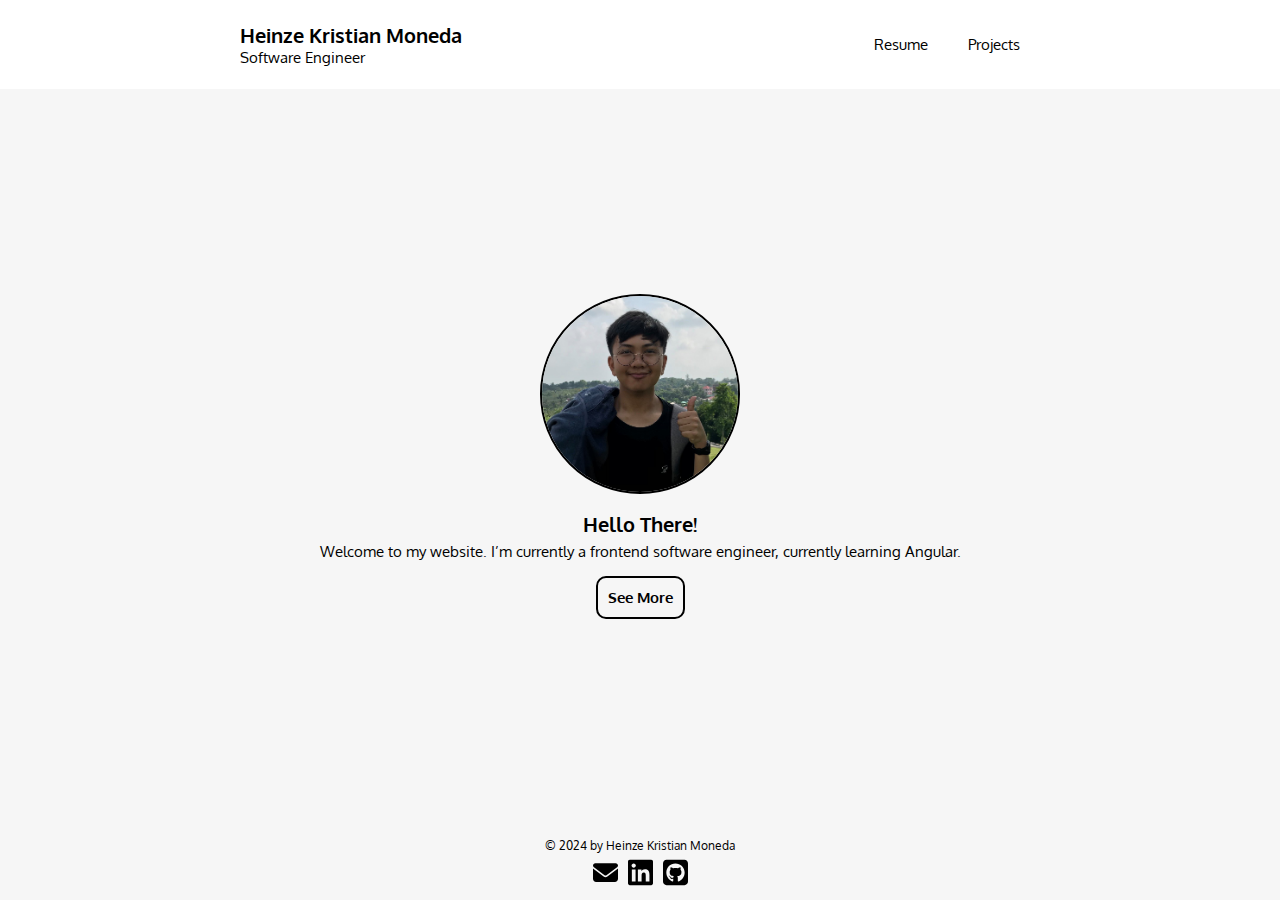
<file: index.html>
<!DOCTYPE html>
<html lang="en">
  <head>
    <meta charset="UTF-8" />
    <meta http-equiv="X-UA-Compatible" content="IE=edge" />
    <meta name="viewport" content="width=device-width, initial-scale=1.0" />
    <title>Heinze Kristian P. Moneda</title>
    <link rel="stylesheet" href="./css/style.css" />
  </head>
  <body class="home">
    <!-- Navigation -->
    <header class="navigation">
      <nav class="navbar">
        <div class="nav-header">
          <a href="../index.html">
            <h1>Heinze Kristian Moneda</h1>
            <h2>Software Engineer</h2>
          </a>
        </div>
        <ul class="nav-menu">
          <li class="nav-link">
            <a href="./pages/about.html"><div>Resume</div></a>
          </li>
          <li class="nav-link">
            <a href="./pages/projects.html"><div>Projects</div></a>
          </li>
        </ul>
        <svg
          xmlns="http://www.w3.org/2000/svg"
          fill="none"
          viewBox="0 0 24 24"
          stroke-width="1.5"
          stroke="currentColor"
          id="hamburger-icon"
        >
          <path
            stroke-linecap="round"
            stroke-linejoin="round"
            d="M3.75 9h16.5m-16.5 6.75h16.5"
          />
        </svg>
      </nav>
    </header>
    <!-- Content -->
    <main class="home-container">
      <div>
        <div>
          <img
            class="profile-img"
            src="img/my_pic_square.jpg"
            alt="my_pic_square"
          />
        </div>
        <div>
          <h1>Hello There!</h1>
          <h2>
            Welcome to my website. I’m currently a frontend software engineer,
            currently learning Angular.
          </h2>
        </div>
        <div>
          <a href="./pages/about.html" class="btn">See More</a>
        </div>
      </div>
    </main>
    <!-- Footer -->
    <footer>
      <div>
        <p>© 2024 by Heinze Kristian Moneda</p>
        <div class="icon-container">
          <a href="mailto:heinze.moneda@gmail.com"
            ><img class="icon" src="img/envelope-solid.svg" alt=""
          /></a>
          <a href="https://www.linkedin.com/in/heinze-moneda/" target="_blank"
            ><img class="icon" src="img/linkedin.svg" alt=""
          /></a>
          <a href="https://github.com/HMoneda" target="_blank"
            ><img class="icon" src="img/square-github.svg" alt=""
          /></a>
        </div>
      </div>
    </footer>
  </body>
  <script src="js/script.js"></script>
</html>
</file>
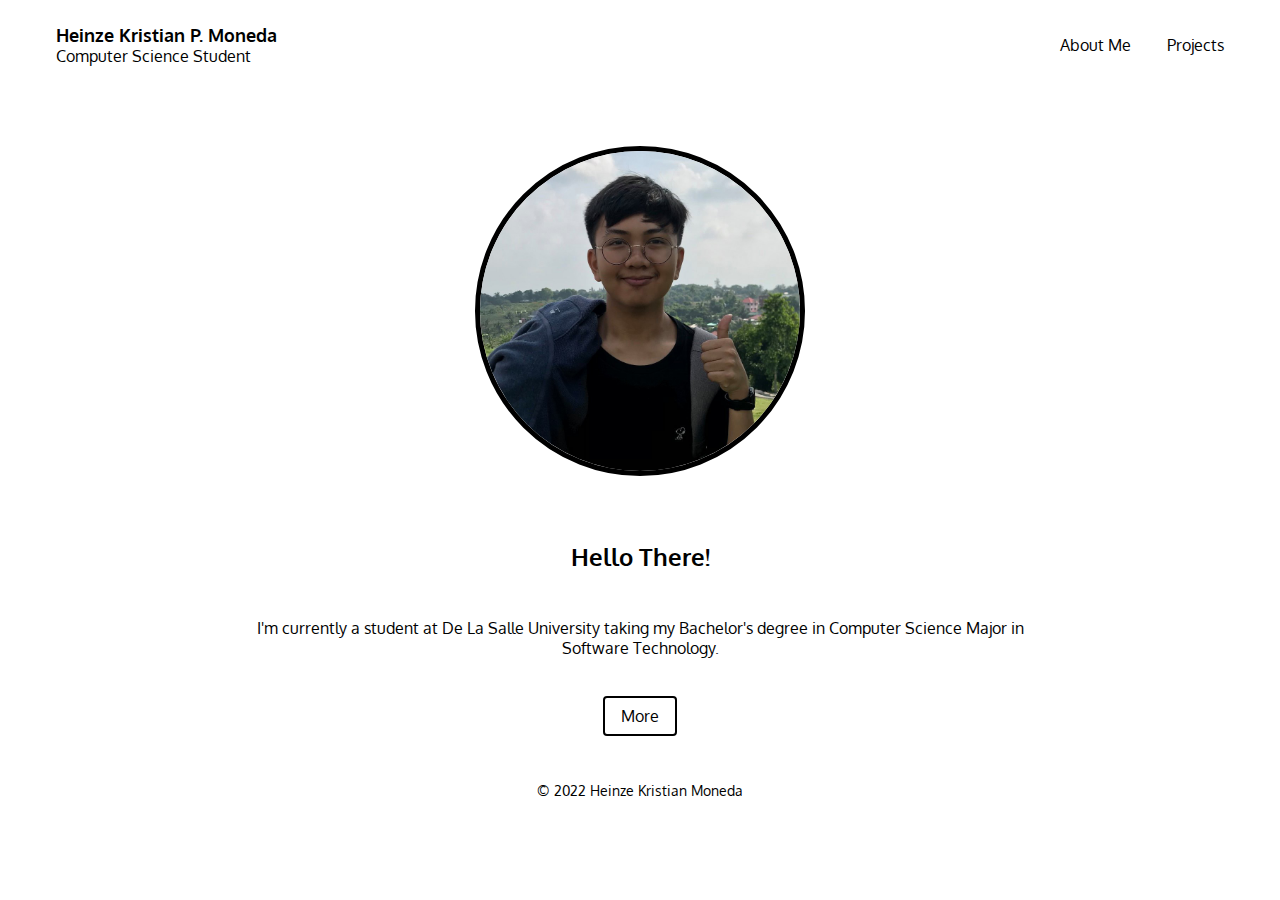
<file: web/index.html>
<!DOCTYPE html>
<html lang="en">
  <head>
    <meta charset="UTF-8" />
    <meta http-equiv="X-UA-Compatible" content="IE=edge" />
    <meta name="viewport" content="width=device-width, initial-scale=1.0" />
    <title>Heinze Kristian P. Moneda | Home</title>
    <link rel="stylesheet" href="css/style.css" />
  </head>
  <body>
    <!-- Header -->
    <header>
      <nav id="navbar">
        <!-- Left Side -->
        <div>
          <a class="title" href="index.html"
            >Heinze Kristian P. Moneda
            <span class="block subtitle">Computer Science Student</span>
          </a>
        </div>
        <!-- Right Side -->
        <div>
          <a class="right-navigation" href="about.html">About Me</a>
          <a class="right-navigation" href="projects.html">Projects</a>
        </div>
      </nav>
    </header>
    <!-- Content -->
    <div id="container">
      <!-- Picture -->
      <div class="picture">
        <img src="img/my_pic_square.jpg" class="my-image" />
      </div>
      <!-- Text -->
      <div class="text-content center-text">
        <h2>Hello There!</h2>
        <p id="introduction">
          I'm currently a student at De La Salle University taking my Bachelor's
          degree in Computer Science Major in Software Technology.
        </p>
      </div>
      <!-- Button -->
      <div class="center-text padding-32px">
        <a class="btn" href="about.html">More</a>
      </div>
    </div>
    <footer>
      <p>&#169; 2022 Heinze Kristian Moneda</p>
    </footer>
  </body>
</html>
</file>
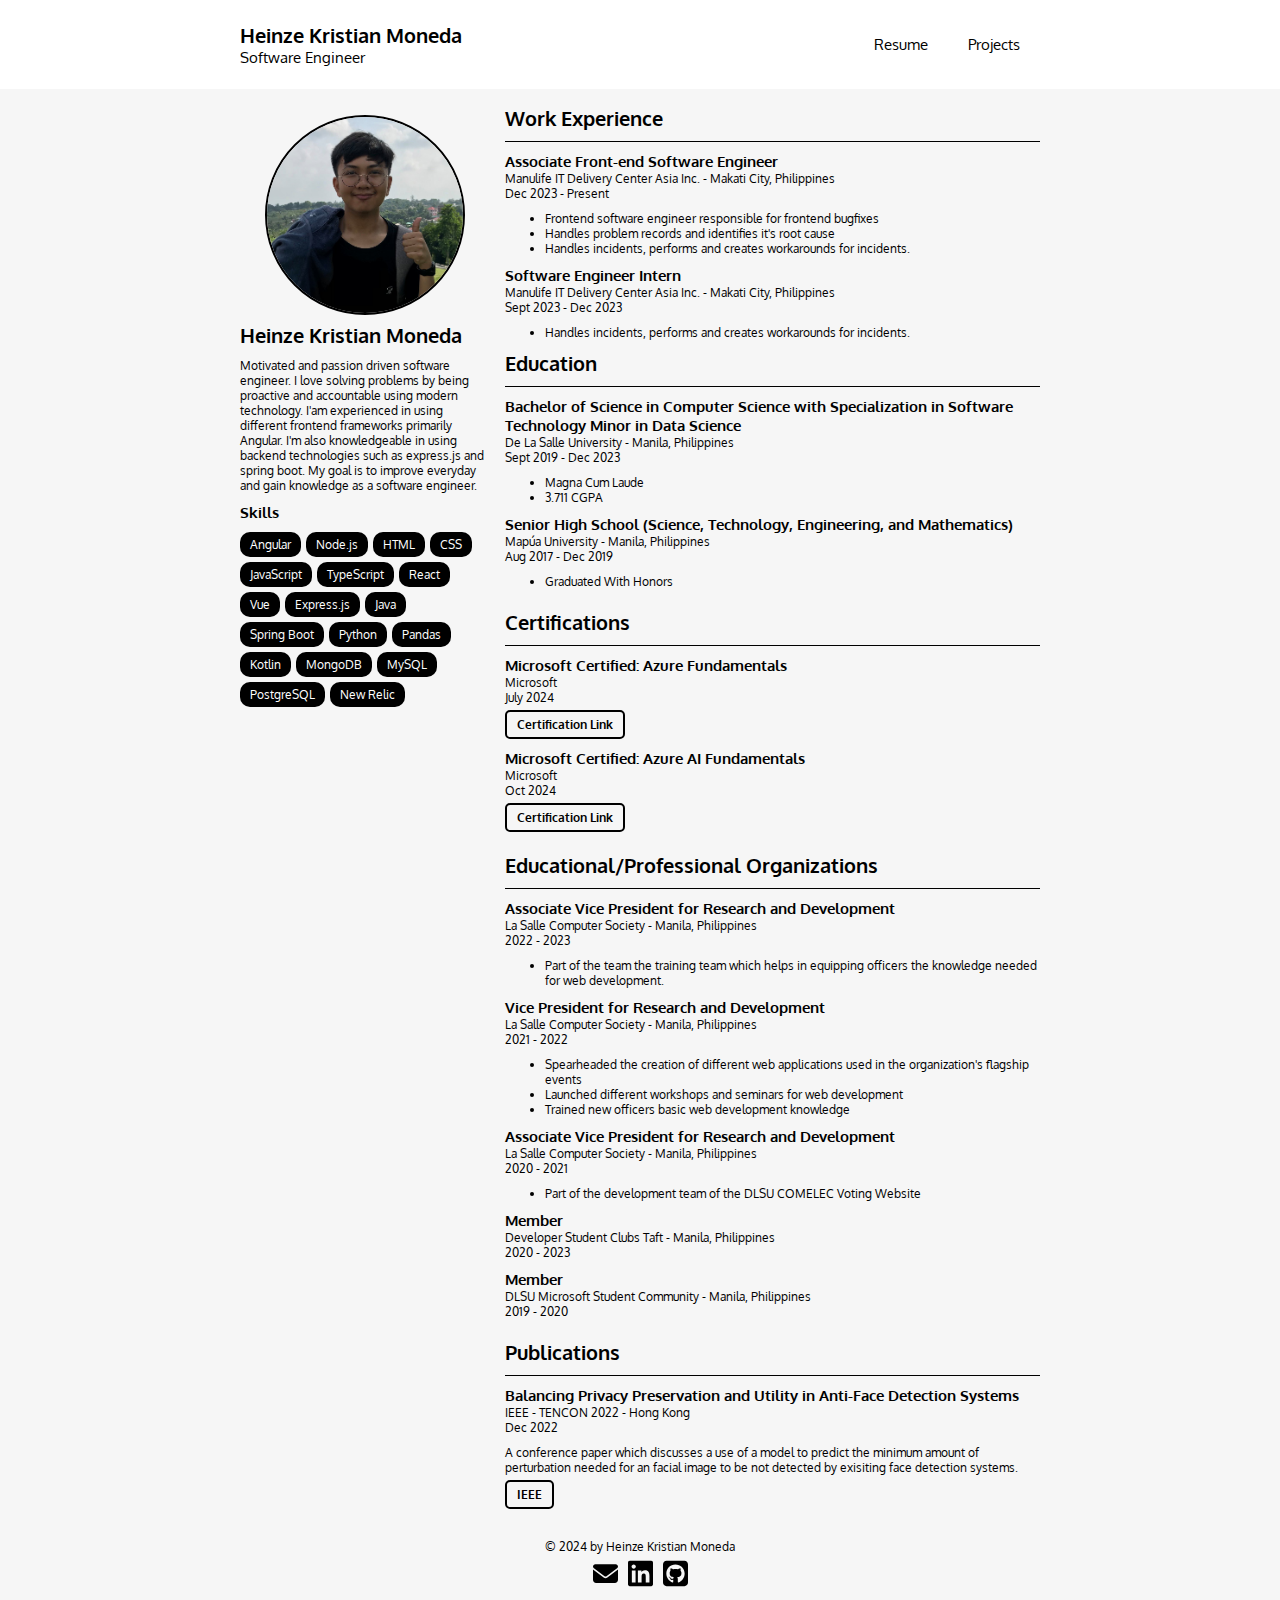
<file: pages/about.html>
<!DOCTYPE html>
<html lang="en">
  <head>
    <meta charset="UTF-8" />
    <meta http-equiv="X-UA-Compatible" content="IE=edge" />
    <meta name="viewport" content="width=device-width, initial-scale=1.0" />
    <title>Resume | Heinze Kristian P. Moneda</title>
    <link rel="stylesheet" href="../css/style.css" />
  </head>
  <body class="home">
    <!-- Header -->
    <header class="navigation">
      <nav class="navbar">
        <div class="nav-header">
          <a href="../index.html">
            <h1>Heinze Kristian Moneda</h1>
            <h2>Software Engineer</h2>
          </a>
        </div>
        <ul class="nav-menu">
          <li class="nav-link">
            <a href="about.html"><div>Resume</div></a>
          </li>
          <li class="nav-link">
            <a href="projects.html"><div>Projects</div></a>
          </li>
        </ul>
        <svg
          xmlns="http://www.w3.org/2000/svg"
          fill="none"
          viewBox="0 0 24 24"
          stroke-width="1.5"
          stroke="currentColor"
          id="hamburger-icon"
        >
          <path
            stroke-linecap="round"
            stroke-linejoin="round"
            d="M3.75 9h16.5m-16.5 6.75h16.5"
          />
        </svg>
      </nav>
    </header>
    <!-- Content -->
    <main class="resume-container">
      <!-- Profile -->
      <section class="resume-profile">
        <div class="resume-profile-icon">
          <img
            class="profile-img"
            src="../img/my_pic_square.jpg"
            alt="my_pic_square"
          />
          <h1>Heinze Kristian Moneda</h1>
        </div>
        <div>
          <p>
            Motivated and passion driven software engineer. I love solving
            problems by being proactive and accountable using modern technology.
            I'am experienced in using different frontend frameworks primarily
            Angular. I'm also knowledgeable in using backend technologies such
            as express.js and spring boot. My goal is to improve everyday and
            gain knowledge as a software engineer.
          </p>
        </div>
        <div class="resume-profile-skills">
          <h2>Skills</h2>
          <div>
            <ul>
              <li><p>Angular</p></li>
              <li><p>Node.js</p></li>
              <li><p>HTML</p></li>
              <li><p>CSS</p></li>
              <li><p>JavaScript</p></li>
              <li><p>TypeScript</p></li>
              <li><p>React</p></li>
              <li><p>Vue</p></li>
              <li><p>Express.js</p></li>
              <li><p>Java</p></li>
              <li><p>Spring Boot</p></li>
              <li><p>Python</p></li>
              <li><p>Pandas</p></li>
              <li><p>Kotlin</p></li>
              <li><p>MongoDB</p></li>
              <li><p>MySQL</p></li>
              <li><p>PostgreSQL</p></li>
              <li><p>New Relic</p></li>
            </ul>
          </div>
        </div>
      </section>
      <div>
        <!-- Work Experience-->
        <section class="resume-section">
          <div class="resume-header">
            <h1>Work Experience</h1>
            <span></span>
          </div>
          <div class="resume-content-list">
            <div class="resume-content-item">
              <h2>Associate Front-end Software Engineer</h2>
              <p>
                Manulife IT Delivery Center Asia Inc. - Makati City, Philippines
              </p>
              <p>Dec 2023 - Present</p>
              <div class="resume-content-item-extra">
                <ul>
                  <li>
                    Frontend software engineer responsible for frontend bugfixes
                  </li>
                  <li>
                    Handles problem records and identifies it's root cause
                  </li>
                  <li>
                    Handles incidents, performs and creates workarounds for
                    incidents.
                  </li>
                </ul>
              </div>
            </div>
            <div class="resume-content-item">
              <div>
                <h2>Software Engineer Intern</h2>
              </div>
              <p>
                Manulife IT Delivery Center Asia Inc. - Makati City, Philippines
              </p>
              <p>Sept 2023 - Dec 2023</p>
            </div>
            <div class="resume-content-item-extra">
              <ul>
                <li>
                  Handles incidents, performs and creates workarounds for
                  incidents.
                </li>
              </ul>
            </div>
          </div>
        </section>
        <!-- Education -->
        <section class="resume-section">
          <div class="resume-header">
            <h1>Education</h1>
            <span></span>
          </div>
          <div class="resume-content-list">
            <div class="resume-content-item">
              <h2>
                Bachelor of Science in Computer Science with Specialization in
                Software Technology Minor in Data Science
              </h2>
              <p>De La Salle University - Manila, Philippines</p>
              <p>Sept 2019 - Dec 2023</p>
              <div class="resume-content-item-extra">
                <ul>
                  <li>Magna Cum Laude</li>
                  <li>3.711 CGPA</li>
                </ul>
              </div>
            </div>
            <div class="resume-content-item">
              <h2>
                Senior High School (Science, Technology, Engineering, and
                Mathematics)
              </h2>
              <p>Mapúa University - Manila, Philippines</p>
              <p>Aug 2017 - Dec 2019</p>
              <div class="resume-content-item-extra">
                <ul>
                  <li>Graduated With Honors</li>
                </ul>
              </div>
            </div>
          </div>
        </section>
        <!-- Certifications -->
        <section class="resume-section">
          <div class="resume-header">
            <h1>Certifications</h1>
            <span></span>
          </div>
          <div class="resume-content-list">
            <div class="resume-content-item">
              <h2>Microsoft Certified: Azure Fundamentals</h2>
              <p>Microsoft</p>
              <p>July 2024</p>
              <a
                class="resume-content-btn"
                href="https://learn.microsoft.com/en-us/users/HeinzeKristianMoneda-7210/credentials/55135EE36338DFE0?ref=https%3A%2F%2Fwww.linkedin.com%2F"
                target="_blank"
                >Certification Link</a
              >
            </div>
            <div class="resume-content-item">
              <h2>Microsoft Certified: Azure AI Fundamentals</h2>
              <p>Microsoft</p>
              <p>Oct 2024</p>
              <a
                class="resume-content-btn"
                href="https://learn.microsoft.com/api/credentials/share/en-us/HeinzeKristianMoneda-7210/5172ACE09C5E9AA?sharingId"
                target="_blank"
                >Certification Link</a
              >
            </div>
          </div>
        </section>
        <!-- Educational/Professional Organizations -->
        <section class="resume-section">
          <div class="resume-header">
            <h1>Educational/Professional Organizations</h1>
            <span></span>
          </div>
          <div class="resume-content-list">
            <div class="resume-content-item">
              <h2>Associate Vice President for Research and Development</h2>
              <p>La Salle Computer Society - Manila, Philippines</p>
              <p>2022 - 2023</p>
              <div class="resume-content-item-extra">
                <ul>
                  <li>
                    Part of the team the training team which helps in equipping
                    officers the knowledge needed for web development.
                  </li>
                </ul>
              </div>
            </div>
            <div class="resume-content-item">
              <h2>Vice President for Research and Development</h2>
              <p>La Salle Computer Society - Manila, Philippines</p>
              <p>2021 - 2022</p>
              <div class="resume-content-item-extra">
                <ul>
                  <li>
                    Spearheaded the creation of different web applications used
                    in the organization's flagship events
                  </li>
                  <li>
                    Launched different workshops and seminars for web
                    development
                  </li>
                  <li>Trained new officers basic web development knowledge</li>
                </ul>
              </div>
            </div>
          </div>
          <div class="resume-content-item">
            <h2>Associate Vice President for Research and Development</h2>
            <p>La Salle Computer Society - Manila, Philippines</p>
            <p>2020 - 2021</p>
            <div class="resume-content-item-extra">
              <ul>
                <li>
                  Part of the development team of the DLSU COMELEC Voting
                  Website
                </li>
              </ul>
            </div>
          </div>
          <div class="resume-content-item">
            <h2>Member</h2>
            <p>Developer Student Clubs Taft - Manila, Philippines</p>
            <p>2020 - 2023</p>
          </div>
          <div class="resume-content-item">
            <h2>Member</h2>
            <p>DLSU Microsoft Student Community - Manila, Philippines</p>
            <p>2019 - 2020</p>
          </div>
        </section>
        <!-- Publications -->
        <section class="resume-section">
          <div class="resume-header">
            <h1>Publications</h1>
            <span></span>
          </div>
          <div class="resume-content-list">
            <div class="resume-content-item">
              <h2>
                Balancing Privacy Preservation and Utility in Anti-Face
                Detection Systems
              </h2>
              <p>IEEE - TENCON 2022 - Hong Kong</p>
              <p>Dec 2022</p>
              <div class="resume-content-item-extra">
                A conference paper which discusses a use of a model to predict
                the minimum amount of perturbation needed for an facial image to
                be not detected by exisiting face detection systems.
              </div>
              <a
                class="resume-content-btn"
                href="https://ieeexplore.ieee.org/document/9977834"
                target="_blank"
                >IEEE</a
              >
            </div>
          </div>
        </section>
      </div>
    </main>
    <!-- footer -->
    <footer>
      <div>
        <p>© 2024 by Heinze Kristian Moneda</p>
        <div class="icon-container">
          <a href="mailto:heinze.moneda@gmail.com"
            ><img class="icon" src="../img/envelope-solid.svg" alt=""
          /></a>
          <a href="https://www.linkedin.com/in/heinze-moneda/" target="_blank"
            ><img class="icon" src="../img/linkedin.svg" alt=""
          /></a>
          <a href="https://github.com/HMoneda" target="_blank"
            ><img class="icon" src="../img/square-github.svg" alt=""
          /></a>
        </div>
      </div>
    </footer>
  </body>
  <script src="../js/script.js"></script>
</html>
</file>
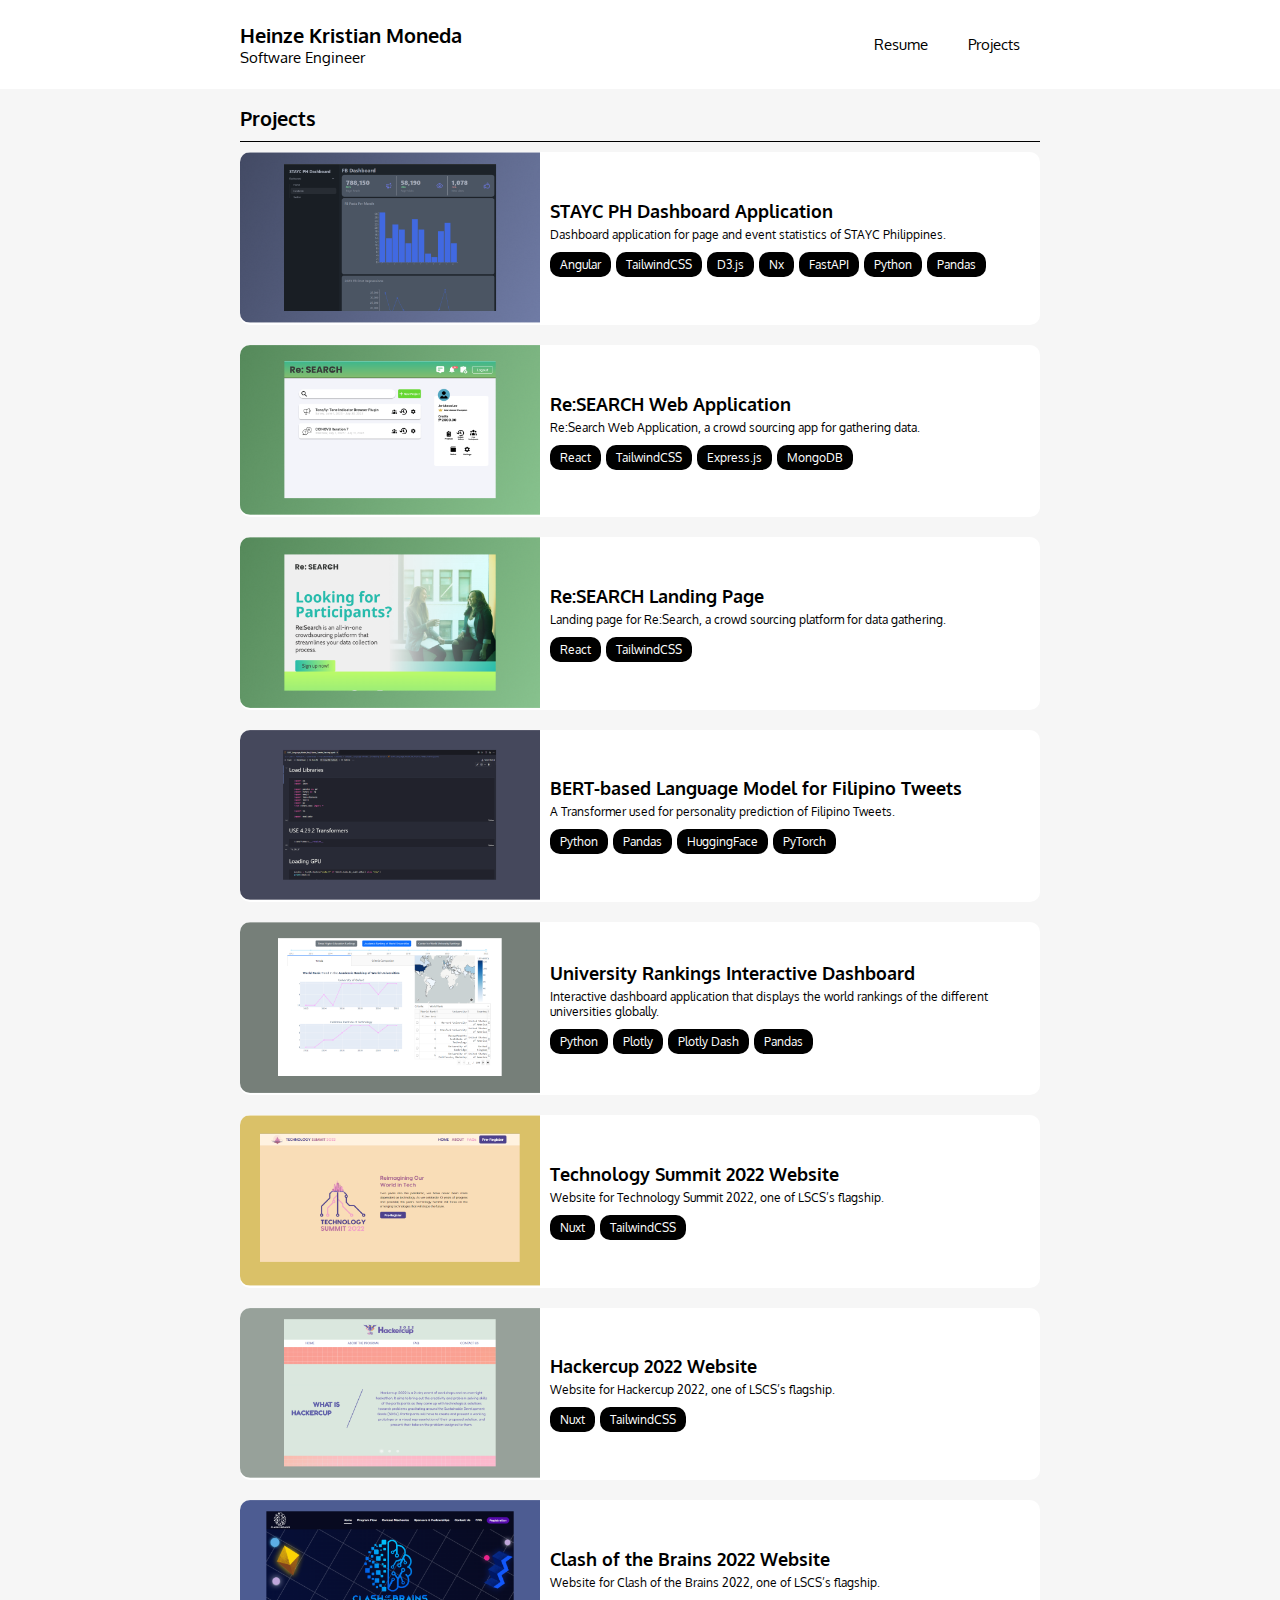
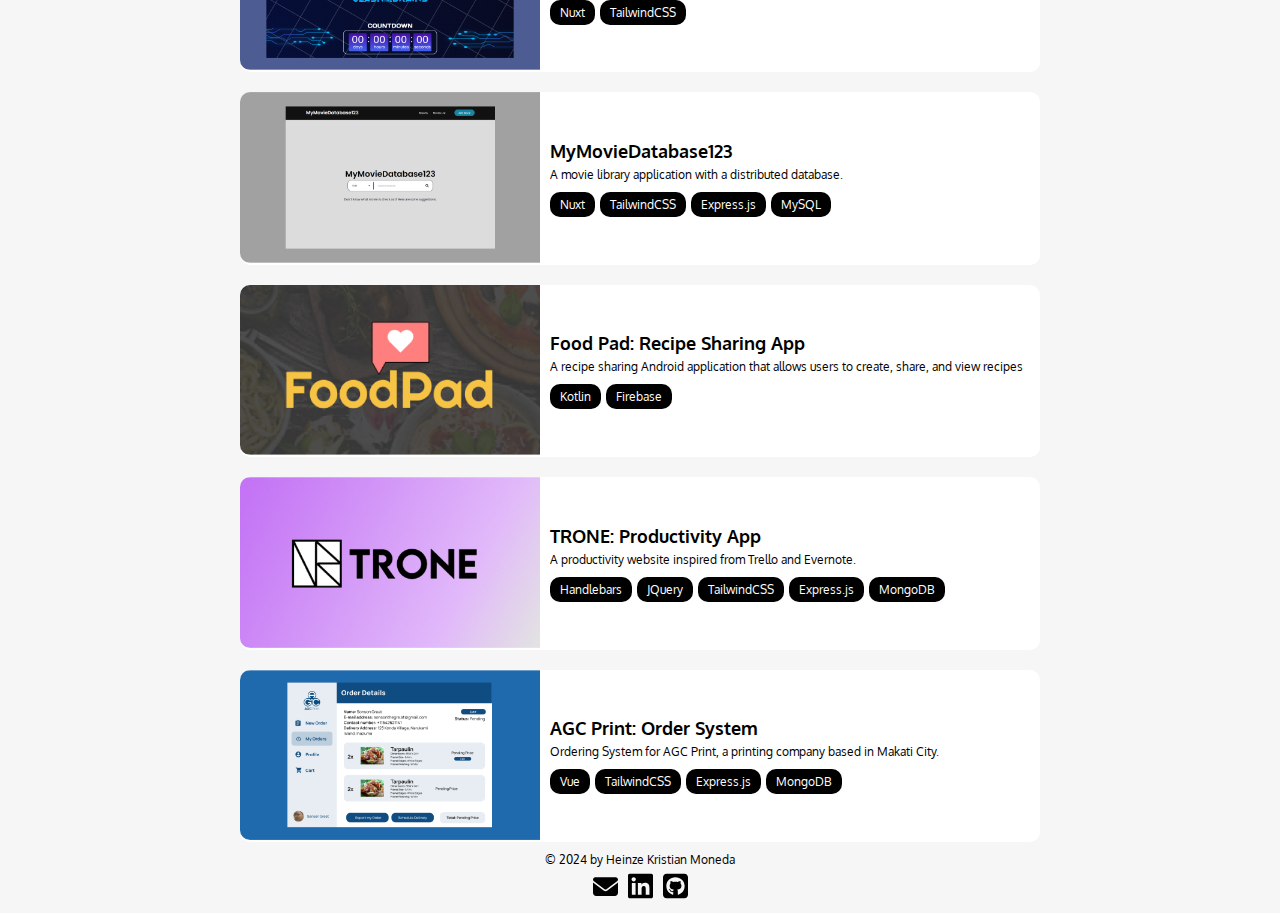
<file: pages/projects.html>
<!DOCTYPE html>
<html lang="en">
  <head>
    <meta charset="UTF-8" />
    <meta http-equiv="X-UA-Compatible" content="IE=edge" />
    <meta name="viewport" content="width=device-width, initial-scale=1.0" />
    <title>Projects | Heinze Kristian Moneda</title>
    <link rel="stylesheet" href="../css/style.css" />
  </head>
  <body class="home">
    <!-- Header -->
    <header class="navigation">
      <nav class="navbar">
        <div class="nav-header">
          <a href="../index.html">
            <h1>Heinze Kristian Moneda</h1>
            <h2>Software Engineer</h2>
          </a>
        </div>
        <ul class="nav-menu">
          <li class="nav-link">
            <a href="about.html"><div>Resume</div></a>
          </li>
          <li class="nav-link">
            <a href="projects.html"><div>Projects</div></a>
          </li>
        </ul>
        <svg
          xmlns="http://www.w3.org/2000/svg"
          fill="none"
          viewBox="0 0 24 24"
          stroke-width="1.5"
          stroke="currentColor"
          id="hamburger-icon"
        >
          <path
            stroke-linecap="round"
            stroke-linejoin="round"
            d="M3.75 9h16.5m-16.5 6.75h16.5"
          />
        </svg>
      </nav>
    </header>
    <!-- Content -->
    <main class="resume-container">
      <!-- Projects -->
      <section class="project-section">
        <div class="project-header">
          <h1>Projects</h1>
          <span></span>
        </div>
        <div class="project-list">
          <!-- STAYC PH Dashboard App -->
          <div class="project-item">
            <div class="project-item-img">
              <img
                src="../img/projects/staycph_app_img.png"
                alt="staycph_app_img"
              />
            </div>
            <div class="project-item-content">
              <h1>STAYC PH Dashboard Application</h1>
              <p>
                Dashboard application for page and event statistics of STAYC
                Philippines.
              </p>
              <div class="project-item-content-tag">
                <ul>
                  <li><p>Angular</p></li>
                  <li><p>TailwindCSS</p></li>
                  <li><p>D3.js</p></li>
                  <li><p>Nx</p></li>
                  <li><p>FastAPI</p></li>
                  <li><p>Python</p></li>
                  <li><p>Pandas</p></li>
                </ul>
              </div>
            </div>
          </div>
          <!-- Re:Search Web App -->
          <div class="project-item">
            <div class="project-item-img">
              <img
                src="../img/projects/re_search_app_img.png"
                alt="re_search_app_img"
              />
            </div>
            <div class="project-item-content">
              <h1>Re:SEARCH Web Application</h1>
              <p>
                Re:Search Web Application, a crowd sourcing app for gathering
                data.
              </p>
              <div class="project-item-content-tag">
                <ul>
                  <li><p>React</p></li>
                  <li><p>TailwindCSS</p></li>
                  <li><p>Express.js</p></li>
                  <li><p>MongoDB</p></li>
                </ul>
              </div>
            </div>
          </div>
          <!-- Re:Search Landing Page -->
          <div class="project-item">
            <div class="project-item-img">
              <img
                src="../img/projects/re_search_landing_page_img.png"
                alt="re_search_landing_page_img"
              />
            </div>
            <div class="project-item-content">
              <h1>Re:SEARCH Landing Page</h1>
              <p>
                Landing page for Re:Search, a crowd sourcing platform for data
                gathering.
              </p>
              <div class="project-item-content-tag">
                <ul>
                  <li><p>React</p></li>
                  <li><p>TailwindCSS</p></li>
                </ul>
              </div>
            </div>
          </div>
          <!-- BERT-Based Language Model -->
          <div class="project-item">
            <div class="project-item-img">
              <img
                src="../img/projects/transformers_img.png"
                alt="transformers_img"
              />
            </div>
            <div class="project-item-content">
              <h1>BERT-based Language Model for Filipino Tweets</h1>
              <p>
                A Transformer used for personality prediction of Filipino
                Tweets.
              </p>
              <div class="project-item-content-tag">
                <ul>
                  <li><p>Python</p></li>
                  <li><p>Pandas</p></li>
                  <li><p>HuggingFace</p></li>
                  <li><p>PyTorch</p></li>
                </ul>
              </div>
            </div>
          </div>
          <!-- University Ranking Dashboard App-->
          <div class="project-item">
            <div class="project-item-img">
              <img
                src="../img/projects/university_rankings_app_img.png"
                alt="university_rankings_app_img"
              />
            </div>
            <div class="project-item-content">
              <h1>University Rankings Interactive Dashboard</h1>
              <p>
                Interactive dashboard application that displays the world
                rankings of the different universities globally.
              </p>
              <div class="project-item-content-tag">
                <ul>
                  <li><p>Python</p></li>
                  <li><p>Plotly</p></li>
                  <li><p>Plotly Dash</p></li>
                  <li><p>Pandas</p></li>
                </ul>
              </div>
            </div>
          </div>
          <!-- Technology Summit Website 2022-->
          <div class="project-item">
            <div class="project-item-img">
              <img
                src="../img/projects/ts_2022_website_img.png"
                alt="ts_2022_website_img"
              />
            </div>
            <div class="project-item-content">
              <h1>Technology Summit 2022 Website</h1>
              <p>Website for Technology Summit 2022, one of LSCS’s flagship.</p>
              <div class="project-item-content-tag">
                <ul>
                  <li><p>Nuxt</p></li>
                  <li><p>TailwindCSS</p></li>
                </ul>
              </div>
            </div>
          </div>
          <!-- Hackercup 2022 Website 2022-->
          <div class="project-item">
            <div class="project-item-img">
              <img
                src="../img/projects/hc_2022_website_img.png"
                alt="hc_2022_website_img"
              />
            </div>
            <div class="project-item-content">
              <h1>Hackercup 2022 Website</h1>
              <p>Website for Hackercup 2022, one of LSCS’s flagship.</p>
              <div class="project-item-content-tag">
                <ul>
                  <li><p>Nuxt</p></li>
                  <li><p>TailwindCSS</p></li>
                </ul>
              </div>
            </div>
          </div>
          <!-- Clash of the Brains Website 2022-->
          <div class="project-item">
            <div class="project-item-img">
              <img
                src="../img/projects/cotb_2022_website_img.png"
                alt="cotb_2022_website_img"
              />
            </div>
            <div class="project-item-content">
              <h1>Clash of the Brains 2022 Website</h1>
              <p>
                Website for Clash of the Brains 2022, one of LSCS’s flagship.
              </p>
              <div class="project-item-content-tag">
                <ul>
                  <li><p>Nuxt</p></li>
                  <li><p>TailwindCSS</p></li>
                </ul>
              </div>
            </div>
          </div>
          <!-- MyMovieDatabase123 -->
          <div class="project-item">
            <div class="project-item-img">
              <img
                src="../img/projects/mmdb123_app_img.png"
                alt="mmdb123_app_img"
              />
            </div>
            <div class="project-item-content">
              <h1>MyMovieDatabase123</h1>
              <p>A movie library application with a distributed database.</p>
              <div class="project-item-content-tag">
                <ul>
                  <li><p>Nuxt</p></li>
                  <li><p>TailwindCSS</p></li>
                  <li><p>Express.js</p></li>
                  <li><p>MySQL</p></li>
                </ul>
              </div>
            </div>
          </div>
          <!-- Foodpad -->
          <div class="project-item">
            <div class="project-item-img">
              <img src="../img/projects/foodpad_img.png" alt="foodpad_img" />
            </div>
            <div class="project-item-content">
              <h1>Food Pad: Recipe Sharing App</h1>
              <p>
                A recipe sharing Android application that allows users to
                create, share, and view recipes
              </p>
              <div class="project-item-content-tag">
                <ul>
                  <li><p>Kotlin</p></li>
                  <li><p>Firebase</p></li>
                </ul>
              </div>
            </div>
          </div>
          <!-- TRONE -->
          <div class="project-item">
            <div class="project-item-img">
              <img src="../img/projects/trone_img.png" alt="trone_img" />
            </div>
            <div class="project-item-content">
              <h1>TRONE: Productivity App</h1>
              <p>A productivity website inspired from Trello and Evernote.</p>
              <div class="project-item-content-tag">
                <ul>
                  <li><p>Handlebars</p></li>
                  <li><p>JQuery</p></li>
                  <li><p>TailwindCSS</p></li>
                  <li><p>Express.js</p></li>
                  <li><p>MongoDB</p></li>
                </ul>
              </div>
            </div>
          </div>
          <!-- AGC Print -->
          <div class="project-item">
            <div class="project-item-img">
              <img
                src="../img/projects/agc_print_app.png"
                alt="agc_print_app"
              />
            </div>
            <div class="project-item-content">
              <h1>AGC Print: Order System</h1>
              <p>
                Ordering System for AGC Print, a printing company based in
                Makati City.
              </p>
              <div class="project-item-content-tag">
                <ul>
                  <li><p>Vue</p></li>
                  <li><p>TailwindCSS</p></li>
                  <li><p>Express.js</p></li>
                  <li><p>MongoDB</p></li>
                </ul>
              </div>
            </div>
          </div>
        </div>
      </section>
    </main>

    <!-- footer -->
    <footer>
      <div>
        <p>© 2024 by Heinze Kristian Moneda</p>
        <div class="icon-container">
          <a href="mailto:heinze.moneda@gmail.com"
            ><img class="icon" src="../img/envelope-solid.svg" alt=""
          /></a>
          <a href="https://www.linkedin.com/in/heinze-moneda/" target="_blank"
            ><img class="icon" src="../img/linkedin.svg" alt=""
          /></a>
          <a href="https://github.com/HMoneda" target="_blank"
            ><img class="icon" src="../img/square-github.svg" alt=""
          /></a>
        </div>
      </div>
    </footer>
  </body>
  <script src="../js/script.js"></script>
</html>
</file>
<file: css/style.css>
@import url('https://fonts.googleapis.com/css2?family=Oxygen:wght@300;400;700&display=swap');

/*GLOBAL STYLES*/
/* ---------------------------------------- */
html {
  box-sizing: border-box;
  font-size: 62.5%;
}

* {
  margin: 0;
}

*,
*:before,
*:after {
  box-sizing: inherit;
}

html,
body {
  height: 100%;
}

body {
  background: #f6f6f6;
  font-family: 'Oxygen', sans-serif;
}

h1,
h2,
h3 {
  font-weight: 400;
}

h1 {
  font-size: 2rem;
}

h2 {
  font-size: 1.5rem;
}

p {
  font-size: 1.2rem;
}

a {
  text-decoration: none;
  color: black;
}

.profile-img {
  width: 200px;
  border-radius: 100%;
  border: black solid 2px;
}

.btn {
  font-size: 1.5rem;
  font-weight: bold;
  padding: 10px;
  border: black solid 2px;
  display: inline-block;
  border-radius: 10px;
  cursor: pointer;
}

.btn:hover {
  background-color: black;
  color: #f6f6f6;
  border: #f6f6f6 solid 2px;
  border-radius: 10px;
}

/* NAVIGATION */
/* ---------------------------------------- */

.navigation {
  position: fixed;
  width: 100%;
  background-color: white;
}

.navbar {
  display: flex;
  justify-content: space-between;
  align-items: center;
  padding: 20px;
}

.nav-menu {
  display: flex;
  position: fixed;
  left: -100%;
  padding: 0;
  top: 85px;
  width: 100%;
  flex-direction: column;
  background-color: white;
}

.nav-header {
  width: 100%;
}

.nav-header h1 {
  font-weight: bold;
}

.nav-menu.active {
  left: 0;
}

.nav-link {
  list-style: none;
  text-decoration: none;
  font-size: 1.5rem;
  padding: 15px 20px;
}

.nav-link a:hover {
  font-weight: bold;
}

#hamburger-icon {
  width: 45px;
  cursor: pointer;
}

@media screen and (min-width: 768px) {
  #hamburger-icon {
    display: none;
  }

  .nav-menu {
    position: static;
    left: 0;
    flex-direction: row;
    justify-content: end;
  }
}

@media screen and (min-width: 1024px) {
  .navbar {
    max-width: 800px;
    padding-left: 0;
    padding-right: 0;
    margin: auto;
  }
}

/* HOME */
/* ---------------------------------------- */
.home {
  min-height: 100vh;
  display: flex;
  flex-direction: column;
}

.home-container {
  /* height: 100vh; */
  flex: 1;
  margin: 0 20px;
  margin-top: 85px;
  display: flex;
  flex-direction: column;
  justify-content: center;
  text-align: center;
}

.home-container h1 {
  font-weight: bold;
}

.home-container div {
  margin-top: 15px;
  margin-bottom: 15px;
}

.home-container div h2 {
  margin: 5px 0;
}

@media screen and (min-width: 500px) {
  .home-container {
    margin: auto;
    margin-top: 85px;
    max-width: 768px;
  }
}

/* RESUME */
/* ---------------------------------------- */
.resume-container {
  flex: 1;
  margin: 0 20px;
  margin-top: 85px;
  padding-top: 20px;
  display: flex;
  flex-direction: column;
}

.resume-profile {
  display: flex;
  flex-direction: column;
  margin: 10px 0;
}

.resume-profile-icon {
  text-align: center;
}

.resume-profile div {
  margin-bottom: 5px;
}

.resume-profile h1 {
  margin: 5px 0;
  font-weight: bold;
}

.resume-header h1 {
  font-weight: bold;
}

section span {
  display: block;
  border-top: solid 1px black;
  margin: 10px 0;
  width: 100%;
}

.resume-section {
  display: flex;
  flex-direction: column;
  margin-bottom: 10px;
}

.resume-section h2 {
  font-weight: bold;
}

.resume-content-item {
  margin-bottom: 10px;
}

.resume-profile-skills ul {
  /* text-decoration: none; */
  list-style: none;
  padding: 0;
  display: flex;
  flex-wrap: wrap;
}

.resume-profile-skills h2 {
  /* text-decoration: none; */
  margin: 5px 0;
  font-weight: bold;
}

.resume-profile-skills ul li {
  color: white;
  background-color: black;
  padding: 5px 10px;
  margin-right: 5px;
  margin-top: 5px;
  border-radius: 10px;
  display: inline-block;
}

.resume-content-item-extra {
  margin-top: 10px;
  font-size: 1.15rem;
}

.resume-content-btn {
  margin-top: 5px;
  font-size: 1.2rem;
  font-weight: bold;
  padding: 5px 10px;
  border: black solid 2px;
  display: inline-block;
  border-radius: 5px;
  cursor: pointer;
}

.resume-content-btn:hover {
  background-color: black;
  color: #f6f6f6;
  border: #f6f6f6 solid 2px;
  border-radius: 5px;
}

@media screen and (min-width: 768px) {
  .resume-container {
    flex-direction: row;
  }

  .resume-profile {
    max-width: 250px;
    margin-right: 15px;
  }

  .resume-profile h1 {
    text-align: left;
  }
}

@media screen and (min-width: 1024px) {
  .resume-container {
    margin: 0 auto;
    margin-top: 85px;
    max-width: 800px;
  }
}

/* PROJECTS */
/* ---------------------------------------- */
.project-header {
  width: 100%;
}

.project-header h1 {
  font-weight: bold;
}

.project-header span {
  display: block;
  border-top: solid 1px black;
  margin: 10px 0;
  width: 100%;
}

.project-section {
  width: 100%;
}

.project-item {
  display: flex;
  flex-direction: column;
  background-color: white;
  border-radius: 10px;
  max-width: 700px;
  margin-bottom: 10px;
}

.project-item-img img {
  width: 100%;
  height: auto;
  max-width: 700px;
  border-top-left-radius: 10px;
  border-top-right-radius: 10px;
}

.project-item-content {
  padding: 10px;
  display: flex;
  flex-direction: column;
  justify-content: center;
  gap: 5px;
}

.project-item-content h1 {
  font-size: 1.8rem;
  font-weight: bold;
}

.project-item-content-tag ul {
  /* text-decoration: none; */
  list-style: none;
  padding: 0;
  display: flex;
  flex-wrap: wrap;
}

.project-item-content-tag ul li {
  color: white;
  background-color: black;
  padding: 5px 10px;
  margin-right: 5px;
  margin-top: 5px;
  border-radius: 10px;
  display: inline-block;
}

@media screen and (min-width: 768px) {
  .project-list {
    display: grid;
    grid-template-columns: repeat(2, 1fr);
    gap: 20px;
    justify-items: center;
  }

  .project-item {
    width: 100%;
    max-width: 980px;
    margin-bottom: 0;
  }
}

@media screen and (min-width: 1024px) {
  .project-list {
    display: flex;
    flex-direction: column;
    gap: 20px;
  }

  .project-item {
    display: flex;
    flex-direction: row;
    margin-bottom: 0;
  }

  .project-item-img {
    width: 100%;
    max-width: 300px;
  }

  .project-item-img img {
    border-top-left-radius: 10px;
    border-top-right-radius: 0;
    border-bottom-left-radius: 10px;
  }
}

/* FOOTER */
/* ---------------------------------------- */
footer {
  text-align: center;
  font-size: 1.4rem;
  /* margin: 20px 0; */
  margin-top: auto;
}

footer div:first-child {
  margin: 10px 0;
}

footer p {
  margin: 5px;
}

.icon-container {
  display: flex;
  justify-content: center;
  align-items: center;
}

.icon {
  width: 25px;
  margin: 0 5px;
  cursor: pointer;
}
</file>
<file: web/css/style.css>
@import url('https://fonts.googleapis.com/css2?family=Oxygen:wght@300;400;700&display=swap');

#navbar {
  display: flex;
  justify-content: space-between;
  align-items: center;
  padding: 16px;
}

#navbar .title {
  font-family: 'Oxygen', sans-serif;
  font-weight: bold;
  font-size: large;
  padding-left: 32px;
}

#navbar .subtitle {
  font-family: 'Oxygen', sans-serif;
  font-weight: lighter;
  font-size: medium;
  padding-left: 32px;
}

.block {
  display: block;
}

.right-navigation {
  font-family: 'Oxygen', sans-serif;
  padding-right: 32px;
}

#container {
  margin: auto;
  width: 90%;
}

a {
  text-decoration: none;
  color: black;
}

footer {
  position: static;
  font-family: 'Oxygen', sans-serif;
  bottom: 0;
  left: 0;
  width: 100%;
  text-align: center;
  padding-top: 10px;
  padding-bottom: 10px;
  font-size: 14px;
}
.picture {
  padding: 64px 32px 45px 32px;
}

.my-image-side {
  margin-left: auto;
  margin-right: auto;
  width: 200px;
  border: 5px solid black;
  border-radius: 9999px;
}

.my-image {
  display: flex;
  margin-left: auto;
  margin-right: auto;
  width: 320px;
  border: 5px solid black;
  border-radius: 9999px;
  justify-content: center;
}

.flex {
  display: flex;
}

.text-content {
  display: flex;
  flex-direction: column;
  font-family: 'Oxygen', sans-serif;
  margin-left: auto;
  margin-right: auto;
  padding-left: 32px;
  padding-right: 32px;
}

.center-text {
  text-align: center;
}

.padding-32px {
  padding: 32px;
}

#introduction {
  padding-top: 10px;
  padding-left: 128px;
  padding-right: 128px;
}

.side-content {
  padding-top: 32px;
  padding-left: 128px;
  padding-right: 64px;
}

.btn {
  font-family: 'Oxygen', sans-serif;
  border: 2px solid black;
  padding-top: 8px;
  padding-bottom: 8px;
  padding-left: 16px;
  padding-right: 16px;
  border-radius: 4px;
}

.btn:hover {
  border: 2px solid white;
  background-color: black;
  color: white;
}

.sm-links {
  display: block;
}

#sidebar {
  display: flex;
  flex-direction: column;
  position: sticky;
  top: 0;
  padding-top: 10px;
}

.col-1 {
  width: 20%;
  display: inline;
  margin-bottom: 20px;
}

.col-2 {
  width: 80%;
  display: inline;
  margin-top: 0;
  margin-right: 0;
  margin-left: 15px;
  margin-bottom: 20px;
}

.col-emp {
  font-weight: bold;
}

.col-2 p {
  margin: 0;
}

.col-cont-header {
  font-family: 'Oxygen', sans-serif;
  font-weight: bold;
  font-size: large;
  margin-top: 20px;
}

#cont-header {
  font-family: 'Oxygen', sans-serif;
  font-weight: bold;
  font-size: xx-large;
  margin-bottom: 10px;
}

.col-cont {
  font-family: 'Oxygen', sans-serif;
}

.col-cont-emp {
  font-family: 'Oxygen', sans-serif;
  font-weight: bold;
  font-size: medium;
}

#cont-wrapper {
  display: flex;
  align-items: flex-start;
  margin-top: 20px;
}

#content {
  padding-top: 10px;
  padding-left: 30px;
  padding-bottom: 10px;
  padding-right: 10px;
  margin-left: 30px;
  border-left: 2px solid black;
}

.sidebar-icon {
  display: inline-block;
}

.sidebar-text {
  display: inline-block;
  font-family: 'Oxygen', sans-serif;
  padding-left: 10px;
  margin: 0;
}

.sidebar-content {
  display: flex;
  align-items: center;
  margin-top: 5px;
  margin-bottom: 5px;
}

#sidebar-name {
  font-family: 'Oxygen', sans-serif;
  text-align: center;
  font-size: larger;
  font-weight: bold;
}

::-webkit-scrollbar {
  width: 5px;
}

::-webkit-scrollbar-track {
  box-shadow: inset 0 0 5px grey;
  border-radius: 10px;
}

::-webkit-scrollbar-thumb {
  background: gray;
  border-radius: 5px;
}
</file>
